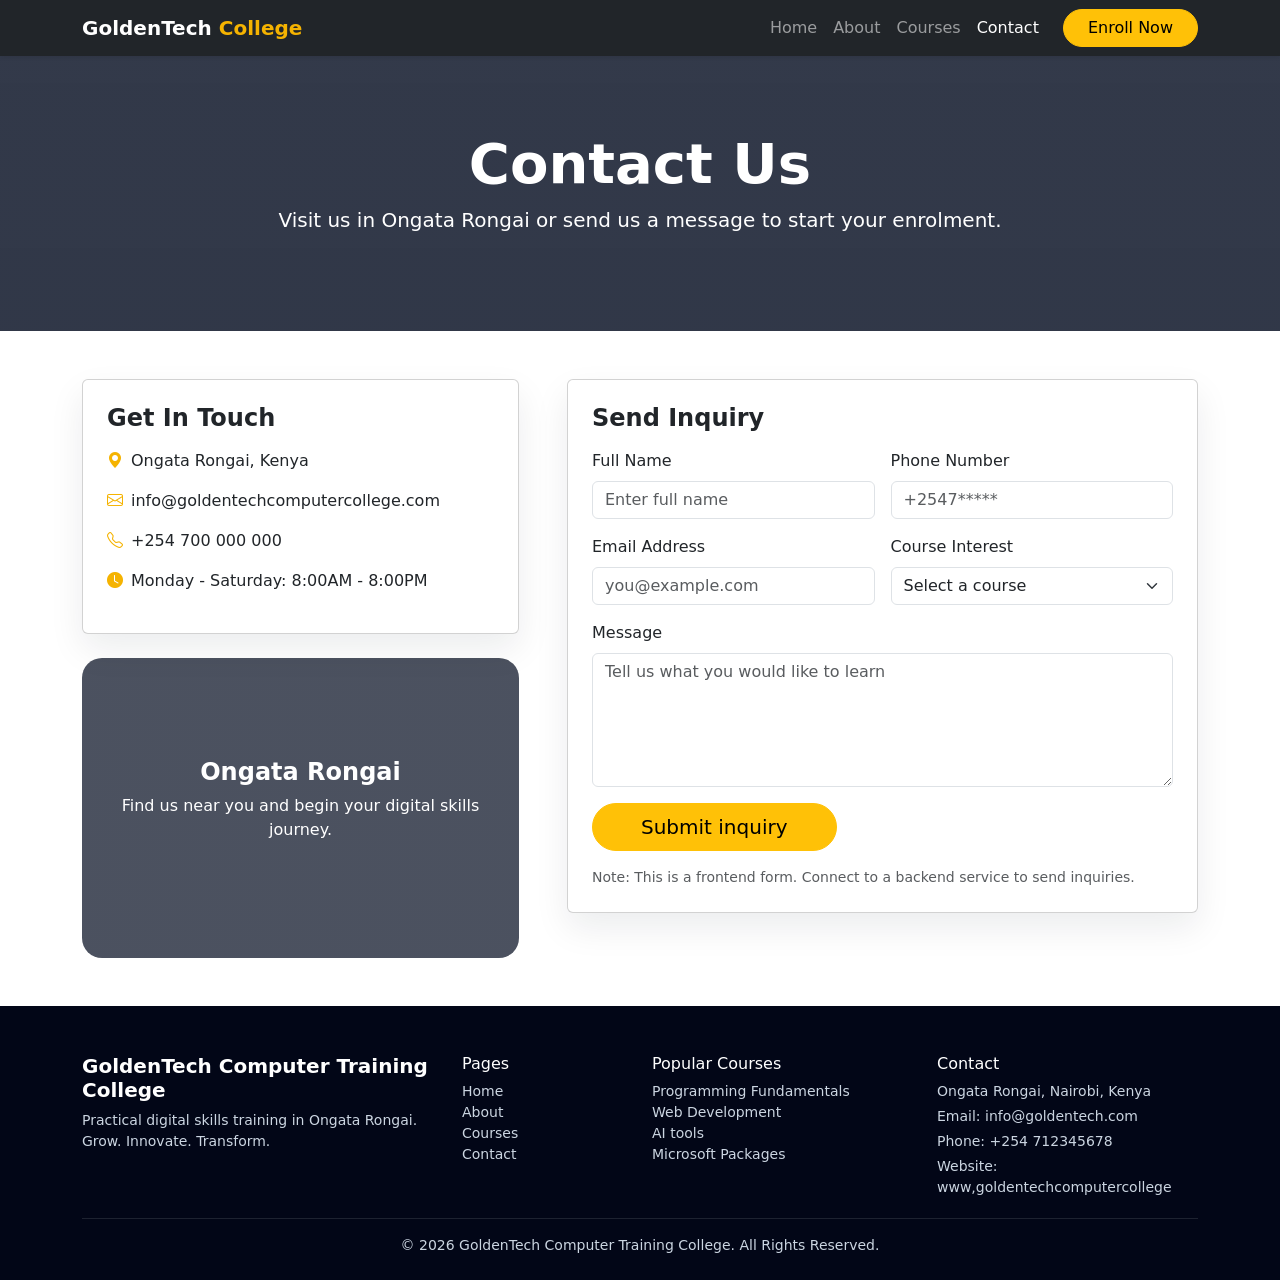
<file: contact.html>
<!DOCTYPE html>
<html lang="en">
<head>
    <meta charset="UTF-8">
    <meta name="viewport" content="width=device-width, initial-scale=1.0">
    <title>GoldenTech Computer Training College - Contact Us</title>
    <link rel="stylesheet" href="css/style.css">
    <link href="https://cdn.jsdelivr.net/npm/bootstrap@5.3.8/dist/css/bootstrap.min.css" rel="stylesheet" integrity="sha384-sRIl4kxILFvY47J16cr9ZwB07vP4J8+LH7qKQnuqkuIAvNWLzeN8tE5YBujZqJLB" crossorigin="anonymous">
    <script src="https://ajax.googleapis.com/ajax/libs/jquery/3.7.1/jquery.min.js"></script>
  <script src="https://maxcdn.bootstrapcdn.com/bootstrap/3.4.1/js/bootstrap.min.js"></script>
  <link href="https://cdn.jsdelivr.net/npm/bootstrap-icons@1.11.3/font/bootstrap-icons.css" rel="stylesheet">
</head>
<body>
    <nav class="navbar navbar-expand-lg navbar-dark bg-dark fixed-top shadow-sm">
        <div class="container">
            <a href="index.html" class="navbar-brand fw-bold">GoldenTech <span>College</span></a>
            <button class="navbar-toggler" type="button" data-bs-toggle="collapse" data-bs-target="#mainNavbar">
                <span class="navbar-toggler-icon"></span>
            </button>
            <div class="collapse navbar-collapse" id="mainNavbar">
                <ul class="navbar-nav ms-auto mb-2 mb-lg-0">
                    <li class="nav-item"><a href="index.html" class="nav-link">Home</a></li>
                    <li class="nav-item"><a href="about.html" class="nav-link">About</a></li>
                    <li class="nav-item"><a href="courses.html" class="nav-link">Courses</a></li>
                    <li class="nav-item"><a href="contact.html" class="nav-link active">Contact</a></li>
                </ul>
                <a href="contact.html" class="btn btn-warning ms-lg-3 rounded-pill px-4">Enroll Now</a>
            </div>
        </div>
    </nav>
    <header class="page-header">
        <div class="container text-center">
            <h1 class="fw-bold display-4">Contact Us</h1>
            <p class="lead">Visit us in Ongata Rongai or send us a message to start your
                enrolment.
            </p>
        </div>
    </header>
    <section class="py-5">
        <div class="container">
            <div class="row g-5">
                <div class="col-lg-5">
                    <div class="card contact-card p-4 mb-4">
                        <h4 class="fw-bold mb-3">Get In Touch</h4>
                        <p><i class="bi bi-geo-alt-fill text-gold me-2"></i>Ongata Rongai, Kenya</p>
                        <p><i class="bi bi-envelope text-gold me-2"></i>info@goldentechcomputercollege.com</p>
                        <p><i class="bi bi-telephone text-gold me-2"></i>+254 700 000 000</p>
                        <p><i class="bi bi-clock-fill text-gold me-2"></i>Monday - Saturday: 8:00AM - 8:00PM</p>
                    </div>
                    <div class="map-placeholder d-flex align-items-center justify-content-center text-white text-center p-4">
                        <div>
                            <h4 class="fw-bold">Ongata Rongai</h4>
                            <p class="mb-o">Find us near you and begin your digital skills journey.</p>
                        </div>
                    </div>
                </div>
                <div class="col-lg-7">
                    <div class="card contact-card p-4">
                        <h4 class="fw-bold mb-3">Send Inquiry</h4>
                        <form>
                            <div class="row g-3">
                                <div class="col-md-6">
                                    <label class="form-label">Full Name</label>
                                    <input type="text" class="form-control" placeholder="Enter full name">
                                </div>
                                <div class="col-md-6">
                                    <label class="form-label">Phone Number</label>
                                    <input type="tel" class="form-control" placeholder="+2547*****">
                                </div>
                                <div class="col-md-6">
                                    <label class="form-label">Email Address</label>
                                    <input type="email" class="form-control" placeholder="you@example.com">
                                </div>
                                <div class="col-md-6">
                                    <label class="form-label">Course Interest</label>
                                    <select class="form-select">
                                        <option selected>Select a course</option>
                                        <option>Programming</option>
                                        <option>Web Development</option>
                                        <option>Graphics Design</option>
                                        <option>Microsoft Packages</option>
                                        <option>Git & Version Control</option>
                                        <option>Building APIs</option>
                                    </select>
                                </div>
                                <div class="col-12">
                                    <label class="form-label">Message</label>
                                    <textarea class="form-control" rows="5" placeholder="Tell us what you would like to learn"></textarea>
                                </div>
                                <div class="col-12">
                                    <button type="button" class="btn btn-warning btn-lg rounded-pill px-5">Submit inquiry</button>
                                </div>
                            </div>
                        </form>
                        <p class="small text-muted mt-3 mb-0">Note: This is a frontend form.
                            Connect to a backend service to send inquiries.
                        </p>
                    </div>
                </div>
            </div>
        </div>
    </section>
    <footer class="footer pt-5 pb-4">
        <div class="container">
            <div class="row g-4">
                <div class="col-md-4">
                    <h5 class="fw-bold text-white">GoldenTech Computer Training College</h5>
                    <p class="small">Practical digital skills training in Ongata Rongai.
                        Grow. Innovate. Transform.
                    </p>
                </div>
                <div class="col-md-2">
                    <h6 class="text-white">Pages</h6>
                    <ul class="list-unstyled small">
                        <li><a href="index.html">Home</a></li>
                        <li><a href="about.html">About</a></li>
                        <li><a href="courses.html">Courses</a></li>
                        <li><a href="contact.html">Contact</a></li>
                    </ul>
                </div>
                <div class="col-md-3">
                    <h6 class="text-white">Popular Courses</h6>
                    <ul class="list-unstyled small">
                        <li>Programming Fundamentals</li>
                        <li>Web Development</li>
                        <li>AI tools</li>
                        <li>Microsoft Packages</li>
                    </ul>
                </div>
                <div class="col-md-3">
                    <h6 class="text-white">Contact</h6>
                    <p class="small mb-1">Ongata Rongai, Nairobi, Kenya</p>
                    <p class="small mb-1">Email: info@goldentech.com</p>
                    <p class="small mb-1">Phone: +254 712345678</p>
                    <p class="small mb-1">Website: www,goldentechcomputercollege</p>
                </div>
            </div>
            <hr class="border-secondary">
            <p class="small text-center mb-0">&copy; 2026 GoldenTech Computer Training College.
                All Rights Reserved.
            </p>
        </div>
    </footer>
</body>
</html>
</file>
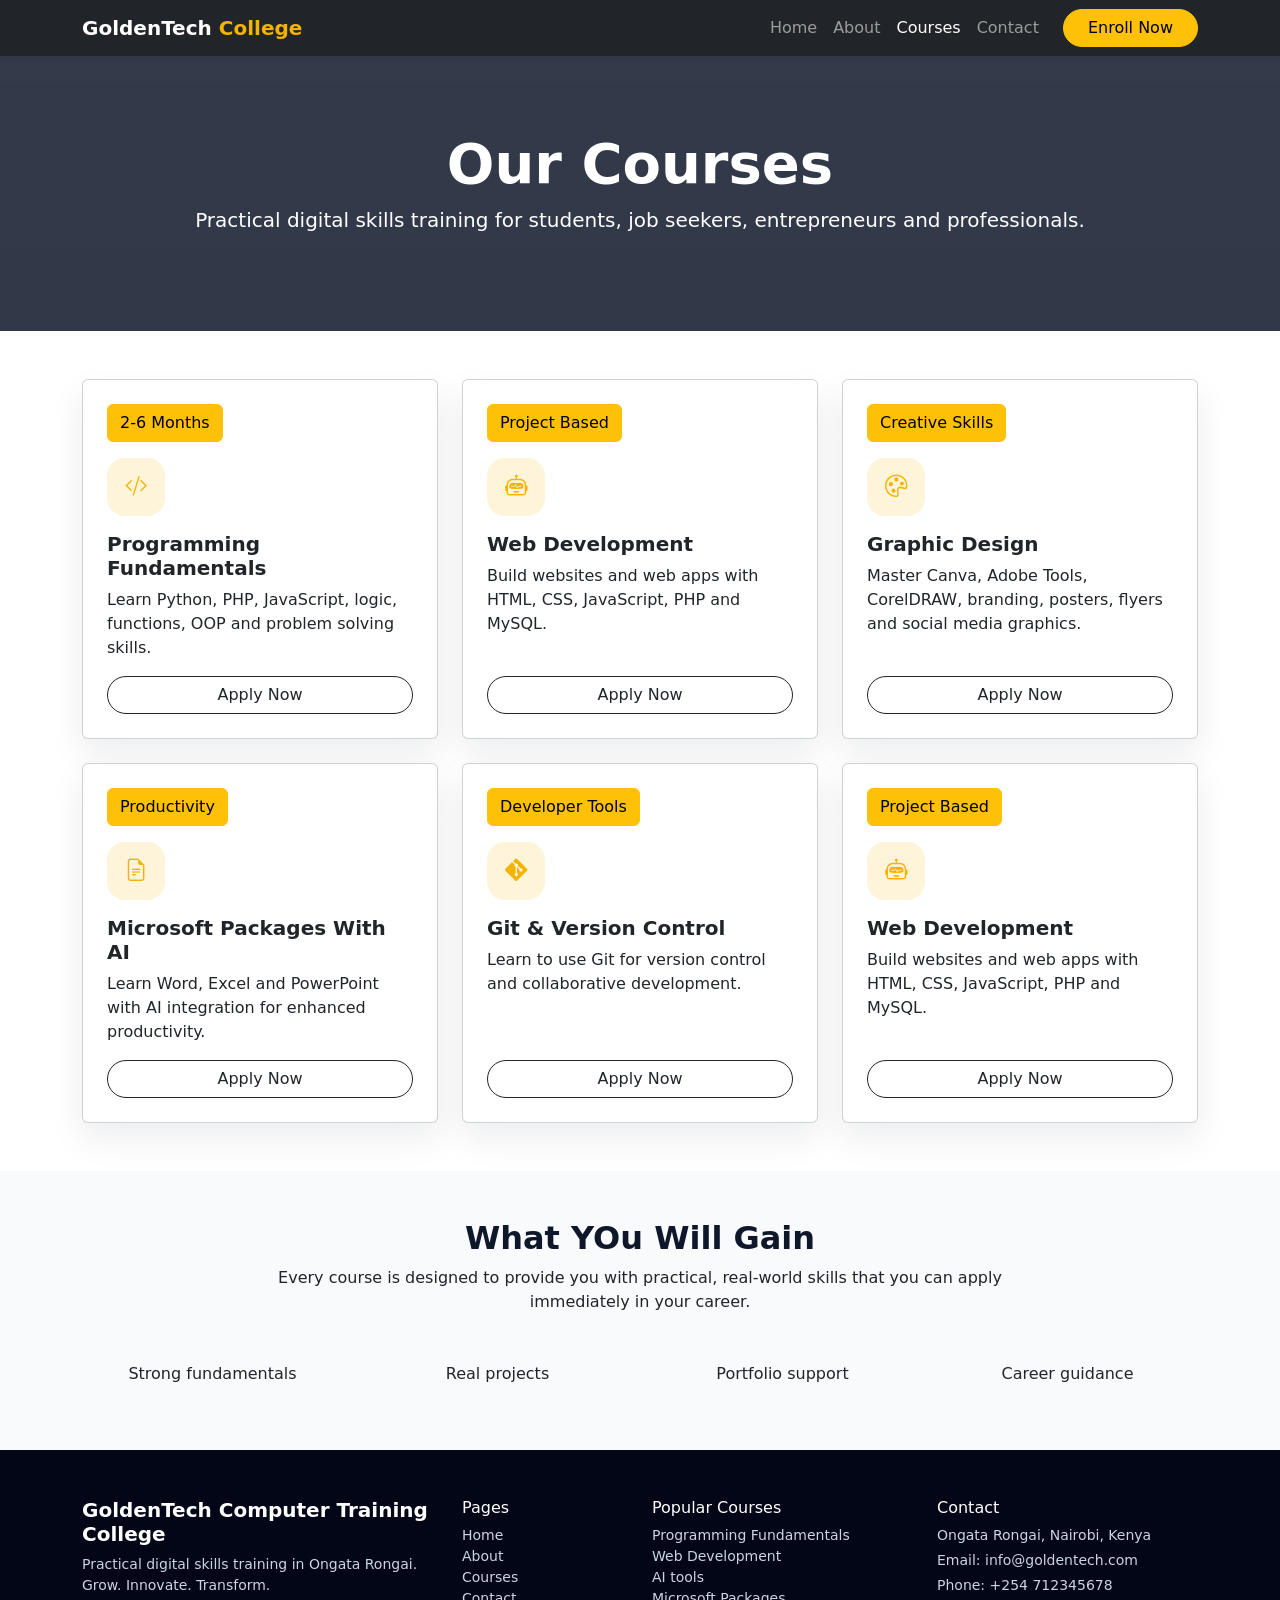
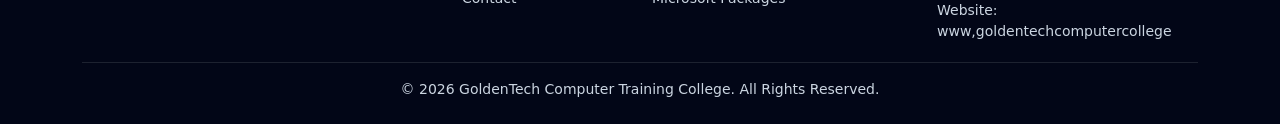
<file: courses.html>
<!DOCTYPE html>
<html lang="en">
<head>
    <meta charset="UTF-8">
    <meta name="viewport" content="width=device-width, initial-scale=1.0">
    <title>GoldenTech Computer Training College - Home</title>
    <link rel="stylesheet" href="css/style.css">
    <link href="https://cdn.jsdelivr.net/npm/bootstrap@5.3.8/dist/css/bootstrap.min.css" rel="stylesheet" integrity="sha384-sRIl4kxILFvY47J16cr9ZwB07vP4J8+LH7qKQnuqkuIAvNWLzeN8tE5YBujZqJLB" crossorigin="anonymous">
    <script src="https://ajax.googleapis.com/ajax/libs/jquery/3.7.1/jquery.min.js"></script>
  <script src="https://maxcdn.bootstrapcdn.com/bootstrap/3.4.1/js/bootstrap.min.js"></script>
  <link href="https://cdn.jsdelivr.net/npm/bootstrap-icons@1.11.3/font/bootstrap-icons.css" rel="stylesheet">
</head>
<body>
    <nav class="navbar navbar-expand-lg navbar-dark bg-dark fixed-top shadow-sm">
        <div class="container">
            <a href="index.html" class="navbar-brand fw-bold">GoldenTech <span>College</span></a>
            <button class="navbar-toggler" type="button" data-bs-toggle="collapse" data-bs-target="#mainNavbar">
                <span class="navbar-toggler-icon"></span>
            </button>
            <div class="collapse navbar-collapse" id="mainNavbar">
                <ul class="navbar-nav ms-auto mb-2 mb-lg-0">
                    <li class="nav-item"><a href="index.html" class="nav-link">Home</a></li>
                    <li class="nav-item"><a href="about.html" class="nav-link">About</a></li>
                    <li class="nav-item"><a href="courses.html" class="nav-link active">Courses</a></li>
                    <li class="nav-item"><a href="contact.html" class="nav-link">Contact</a></li>
                </ul>
                <a href="contact.html" class="btn btn-warning ms-lg-3 rounded-pill px-4">Enroll Now</a>
            </div>
        </div>
    </nav>
    <header class="page-header">
        <div class="container text-center">
            <h1 class="fw-bold display-4">Our Courses</h1>
            <p class="lead">Practical digital skills training for students, job seekers,
                entrepreneurs and professionals.
            </p>
        </div>
    </header>
    <section class="py-5">
        <div class="container">
            <div class="row g-4">
                <div class="col-md-6 col-lg-4">
                    <div class="card course-card h-100 p-4">
                        <span class="btn btn-warning align-self-start mb-3">2-6 Months</span>
                        <div class="icon-box mb-3"><i class="bi bi-code-slash"></i></div>
                        <h5 class="fw-bold">Programming Fundamentals</h5>
                        <p>Learn Python, PHP, JavaScript, logic, functions, OOP and
                            problem solving skills.
                        </p>
                        <a href="contact.html" class="btn btn-outline-dark rounded-pill mt-auto">
                            Apply Now
                        </a>
                    </div>
                </div>
                <div class="col-md-6 col-lg-4">
                    <div class="card course-card h-100 p-4">
                        <span class="btn btn-warning align-self-start mb-3">Project Based</span>
                        <div class="icon-box mb-3"><i class="bi bi-robot"></i></div>
                        <h5 class="fw-bold">Web Development</h5>
                        <p>Build websites and web apps with HTML, CSS, JavaScript, PHP and 
                            MySQL.
                        </p>
                        <a href="contact.html" class="btn btn-outline-dark rounded-pill mt-auto">
                            Apply Now
                        </a>
                    </div>
                </div>
                <div class="col-md-6 col-lg-4">
                    <div class="card course-card h-100 p-4">
                        <span class="btn btn-warning align-self-start mb-3">Creative Skills</span>
                        <div class="icon-box mb-3"><i class="bi bi-palette"></i></div>
                        <h5 class="fw-bold">Graphic Design</h5>
                        <p>
                            Master Canva, Adobe Tools, CorelDRAW, branding, posters, flyers and
                            social media graphics.
                        </p>
                        <a href="contact.html" class="btn btn-outline-dark rounded-pill mt-auto">
                            Apply Now
                        </a>
                    </div>
                </div>
                <div class="col-md-6 col-lg-4">
                    <div class="card course-card h-100 p-4">
                        <span class="btn btn-warning align-self-start mb-3">Productivity</span>
                        <div class="icon-box mb-3"><i class="bi bi-file-earmark-text"></i></div>
                        <h5 class="fw-bold">Microsoft Packages With AI</h5>
                        <p>Learn Word, Excel and PowerPoint with AI integration for enhanced
                            productivity.
                        </p>
                        <a href="contact.html" class="btn btn-outline-dark rounded-pill mt-auto">
                            Apply Now
                        </a>
                    </div>
                </div>
                <div class="col-md-6 col-lg-4">
                    <div class="card course-card h-100 p-4">
                        <span class="btn btn-warning align-self-start mb-3">Developer Tools</span>
                        <div class="icon-box mb-3"><i class="bi bi-git"></i></div>
                        <h5 class="fw-bold">Git & Version Control</h5>
                        <p>Learn to use Git for version control and collaborative development.
                        </p>
                        <a href="contact.html" class="btn btn-outline-dark rounded-pill mt-auto">
                            Apply Now
                        </a>
                    </div>
                </div>
                <div class="col-md-6 col-lg-4">
                    <div class="card course-card h-100 p-4">
                        <span class="btn btn-warning align-self-start mb-3">Project Based</span>
                        <div class="icon-box mb-3"><i class="bi bi-robot"></i></div>
                        <h5 class="fw-bold">Web Development</h5>
                        <p>Build websites and web apps with HTML, CSS, JavaScript, PHP and 
                            MySQL.
                        </p>
                        <a href="contact.html" class="btn btn-outline-dark rounded-pill mt-auto">
                            Apply Now
                        </a>
                    </div>
                </div>
            </div>
        </div>
    </section>
    <section class="py-5 bg-soft">
        <div class="container">
            <div class="row text-center mb-4">
                <div class="col-lg-8 mx-auto">
                    <h2 class="section-title">What YOu Will Gain</h2>
                    <p>Every course is designed to provide you with practical, real-world skills
                        that you can apply immediately in your career.
                    </p>
                </div>
            </div>
            <div class="row g-4 text-center">
                <div class="col-md-3">
                    <h3 class="fw-bold text-gold"></h3>
                    <p>Strong fundamentals</p>
                </div>
                <div class="col-md-3">
                    <h3 class="fw-bold text-gold"></h3>
                    <p>Real projects</p>
                </div>
                <div class="col-md-3">
                    <h3 class="fw-bold text-gold"></h3>
                    <p>Portfolio support</p>
                </div>
                <div class="col-md-3">
                    <h3 class="fw-bold text-gold"></h3>
                    <p>Career guidance</p>
                </div>
            </div>
        </div>
    </section>
    <footer class="footer pt-5 pb-4">
        <div class="container">
            <div class="row g-4">
                <div class="col-md-4">
                    <h5 class="fw-bold text-white">GoldenTech Computer Training College</h5>
                    <p class="small">Practical digital skills training in Ongata Rongai.
                        Grow. Innovate. Transform.
                    </p>
                </div>
                <div class="col-md-2">
                    <h6 class="text-white">Pages</h6>
                    <ul class="list-unstyled small">
                        <li><a href="index.html">Home</a></li>
                        <li><a href="about.html">About</a></li>
                        <li><a href="courses.html">Courses</a></li>
                        <li><a href="contact.html">Contact</a></li>
                    </ul>
                </div>
                <div class="col-md-3">
                    <h6 class="text-white">Popular Courses</h6>
                    <ul class="list-unstyled small">
                        <li>Programming Fundamentals</li>
                        <li>Web Development</li>
                        <li>AI tools</li>
                        <li>Microsoft Packages</li>
                    </ul>
                </div>
                <div class="col-md-3">
                    <h6 class="text-white">Contact</h6>
                    <p class="small mb-1">Ongata Rongai, Nairobi, Kenya</p>
                    <p class="small mb-1">Email: info@goldentech.com</p>
                    <p class="small mb-1">Phone: +254 712345678</p>
                    <p class="small mb-1">Website: www,goldentechcomputercollege</p>
                </div>
            </div>
            <hr class="border-secondary">
            <p class="small text-center mb-0">&copy; 2026 GoldenTech Computer Training College.
                All Rights Reserved.
            </p>
        </div>
    </footer>
</body>
</html>
</file>
<file: css/style.css>
:root{
    --gold: #f5b301;
    --dark: #0f172a;
    --soft-dark: #1e293b;
    --light-bg: #f8fafc;
}
body{
    font-family: 'Segoe UI', Tahoma, Geneva, Verdana, sans-serif;
    color: #334155;
}
.navbar-brand span{
    color: var(--gold);
}
/*.btn-gold{
    background: var(--gold);
    color: #111827;
    border: none;
    font-weight: 600;
    text-decoration: none;
}
.btn-gold:hover{
    background: #d99b00;
    color: #111827;
}*/
.text-gold{
    color: var(--gold);
}
.hero{
    min-height: 90vh;
    background: linear-gradient(rgba(15, 23, 42, 0.85), rgba(15, 23, 42, 0.85)),
    url(https://images.unsplash.com/photo-1522202176988-66273c2fd55f);
    background-position: center;
    background-size: cover;
    display: flex;
    align-items: center;
}
.hero h1{
    font-size: clamp(2.5rem, 6vw, 4.8rem);
    font-weight: 800;
}
.badge-gold{
    background: rgba(254, 179, 1, 0.15);
    color: #8a6400;
}
.section-title{
    font-weight: 800;
    color: var(--dark);
}
.feature-card,
.course-card,
.team-card,
.contact-card{
    border: none;
    border-radius: 20px;
    box-shadow: 0 15px 35px rgba(15, 23, 42, 0.08);
    transition: transform 0.25s ease, box-shadow 0.25s ease;
}
.feature-card:hover,
.course-card:hover,
.team-card:hover,
.contact-card:hover{
    transform: translateY(-6px);
    box-shadow: 0 25px 45px rgba(15, 23, 42, 0.13);
}
.icon-box{
    width: 58px;
    height: 58px;
    border-radius: 18px;
    background: rgba(245, 179, 1, 0.15);
    color: var(--gold);
    display: flex;
    align-items: center;
    justify-content: center;
    font-size: 1.4rem;
}
.bg-soft{
    background: var(--light-bg);
}
.cta-section{
    background: linear-gradient(135deg, #0f172a, #1e293b);
    color: white;
}
.footer{
    background: #020617;
    color: #cbd5e1;
}
.footer a{
    color: #cbd5e1;
    text-decoration: none;
}
.footer a:hover{
    color: var(--gold);
}
.page-header{
    background: linear-gradient(rgba(15, 23, 42, 0.85), rgba(15, 23, 42, 0.86)),
    url('https://plus.unsplash.com/premium_photo-1658506809628-01d42dd85e36');
    background-size: cover;
    background-position: center;
    color: white;
    padding: 130px 0 80px;
}
.map-placeholder{
    min-height: 300px;
    border-radius: 20px;
    background: linear-gradient(rgba(15, 23, 42, 0.75), rgba(15, 23, 42, 0.75)),
    url('https://images.unsplash.com/photo-1650526087824-163941841b52');
    background-size: cover;
    background-position: center;
}
.form-select,
.form-control{
    border-radius: 14px;
    padding: 12px 14px;
}
</file>
